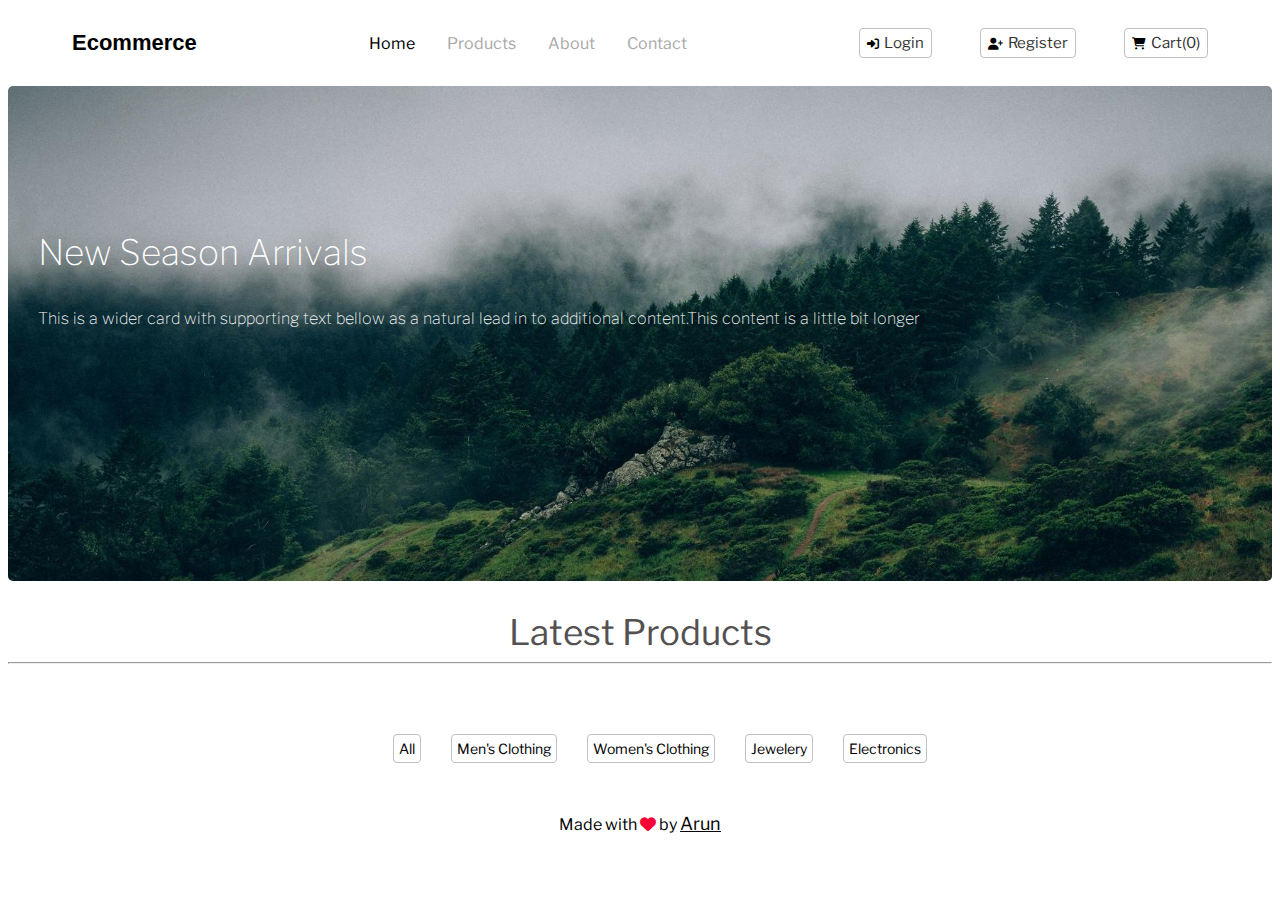
<file: index.html>
<!DOCTYPE html>
<html lang="en">
  <head>
    <meta charset="UTF-8" />
    <meta name="viewport" content="width=device-width, initial-scale=1.0" />
    <title>Ecommerce Store</title>
    <link rel="icon" href="./assets/images/online-store.png" type="image/png" />
    <link rel="preconnect" href="https://fonts.googleapis.com" />
    <link rel="preconnect" href="https://fonts.gstatic.com" crossorigin />
    <link
      href="https://fonts.googleapis.com/css2?family=Libre+Franklin:ital,wght@0,100..900;1,100..900&display=swap"
      rel="stylesheet"
    />
    <link rel="stylesheet" href="./assets/css/style.css" />
    <link
      rel="stylesheet"
      href="https://cdnjs.cloudflare.com/ajax/libs/font-awesome/6.5.0/css/all.min.css"
    />
  </head>

  <body>
    <nav>
      <p id="title">Ecommerce</p>
      <ul id="navlinks" class="navlinks"></ul>
      <ul id="login-btns">
        <li>
          <i class="fa-solid fa-right-to-bracket"></i
          ><a href="login.html">Login</a>
        </li>
        <li>
          <i class="fa-solid fa-user-plus"></i
          ><a href="register.html">Register</a>
        </li>
        <li>
          <i class="fa-solid fa-cart-shopping"></i
          ><a href="cart.html">Cart(<span id="cart-count">0</span>)</a>
        </li>
      </ul>
    </nav>

    <header id="banner">
      <p>New Season Arrivals</p>
      <p>
        This is a wider card with supporting text bellow as a natural lead in to
        additional content.This content is a little bit longer
      </p>
    </header>

    <main>
      <div id="products-header">Latest Products</div>
      <hr />

      <div class="product-btns">
        <ul class="products-category">
          <li>All</li>
          <li>Men's Clothing</li>
          <li>Women's Clothing</li>
          <li>Jewelery</li>
          <li>Electronics</li>
        </ul>
      </div>

      <div class="products-container"></div>
    </main>

    <footer style="text-align: center; margin-top: 30px">
      Made with <i class="fa-solid fa-heart" style="color: #f50535"></i> by
      <a href="#" style="font-size: 18px; color: black">Arun</a>
    </footer>
    <script src="./assets/js/script.js"></script>
  </body>
</html>
</file>
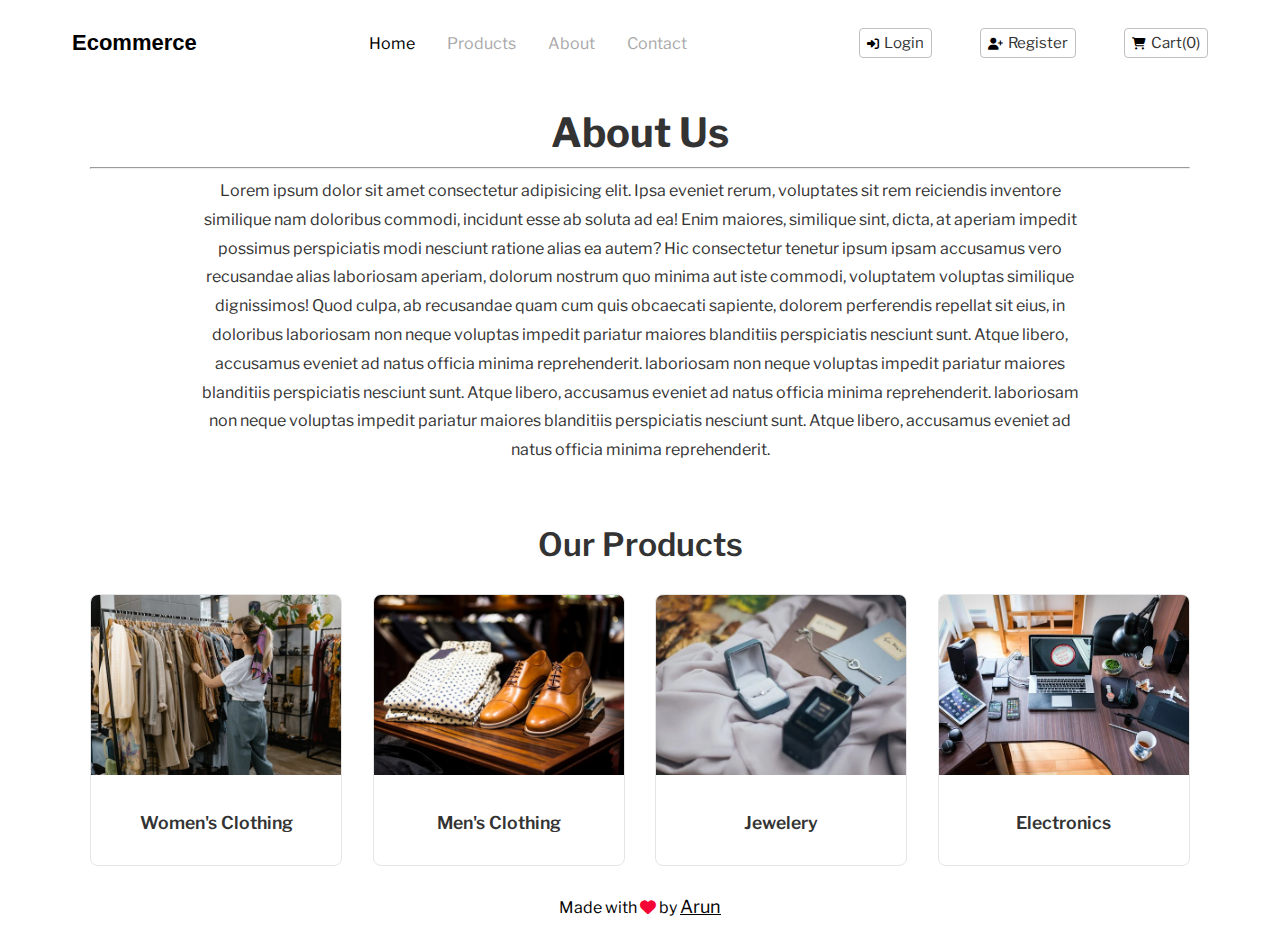
<file: about.html>
<!DOCTYPE html>
<html lang="en">
  <head>
    <meta charset="UTF-8" />
    <meta name="viewport" content="width=device-width, initial-scale=1.0" />
    <link rel="preconnect" href="https://fonts.googleapis.com" />
    <link rel="icon" href="./assets/images/online-store.png" type="image/png" />
    <link rel="preconnect" href="https://fonts.gstatic.com" crossorigin />
    <link
      href="https://fonts.googleapis.com/css2?family=Libre+Franklin:ital,wght@0,100..900;1,100..900&display=swap"
      rel="stylesheet"
    />
    <link rel="stylesheet" href="./assets/css/style.css" />
    <link
      rel="stylesheet"
      href="https://cdnjs.cloudflare.com/ajax/libs/font-awesome/6.5.0/css/all.min.css"
    />
    <title>About</title>
  </head>
  <body>
    <nav>
      <p id="title">Ecommerce</p>
      <ul id="navlinks" class="navlinks"></ul>
      <ul id="login-btns">
        <li>
          <i class="fa-solid fa-right-to-bracket"></i
          ><a href="login.html">Login</a>
        </li>
        <li>
          <i class="fa-solid fa-user-plus"></i
          ><a href="register.html">Register</a>
        </li>
        <li>
          <i class="fa-solid fa-cart-shopping"></i
          ><a href="cart.html">Cart(<span id="cart-count">0</span>)</a>
        </li>
      </ul>
    </nav>

    <div class="about-main">
      <h1>About Us</h1>

      <hr />
      <p>
        Lorem ipsum dolor sit amet consectetur adipisicing elit. Ipsa eveniet
        rerum, voluptates sit rem reiciendis inventore similique nam doloribus
        commodi, incidunt esse ab soluta ad ea! Enim maiores, similique sint,
        dicta, at aperiam impedit possimus perspiciatis modi nesciunt ratione
        alias ea autem? Hic consectetur tenetur ipsum ipsam accusamus vero
        recusandae alias laboriosam aperiam, dolorum nostrum quo minima aut iste
        commodi, voluptatem voluptas similique dignissimos! Quod culpa, ab
        recusandae quam cum quis obcaecati sapiente, dolorem perferendis
        repellat sit eius, in doloribus laboriosam non neque voluptas impedit
        pariatur maiores blanditiis perspiciatis nesciunt sunt. Atque libero,
        accusamus eveniet ad natus officia minima reprehenderit. laboriosam non
        neque voluptas impedit pariatur maiores blanditiis perspiciatis nesciunt
        sunt. Atque libero, accusamus eveniet ad natus officia minima
        reprehenderit. laboriosam non neque voluptas impedit pariatur maiores
        blanditiis perspiciatis nesciunt sunt. Atque libero, accusamus eveniet
        ad natus officia minima reprehenderit.
      </p>

      <h2>Our Products</h2>

      <div id="productCategory"></div>
    </div>

    <footer style="text-align: center; margin-top: 30px">
      Made with <i class="fa-solid fa-heart" style="color: #f50535"></i> by
      <a href="#" style="font-size: 18px; color: black">Arun</a>
    </footer>
    <script src="./assets/js/script.js"></script>
  </body>
</html>
</file>
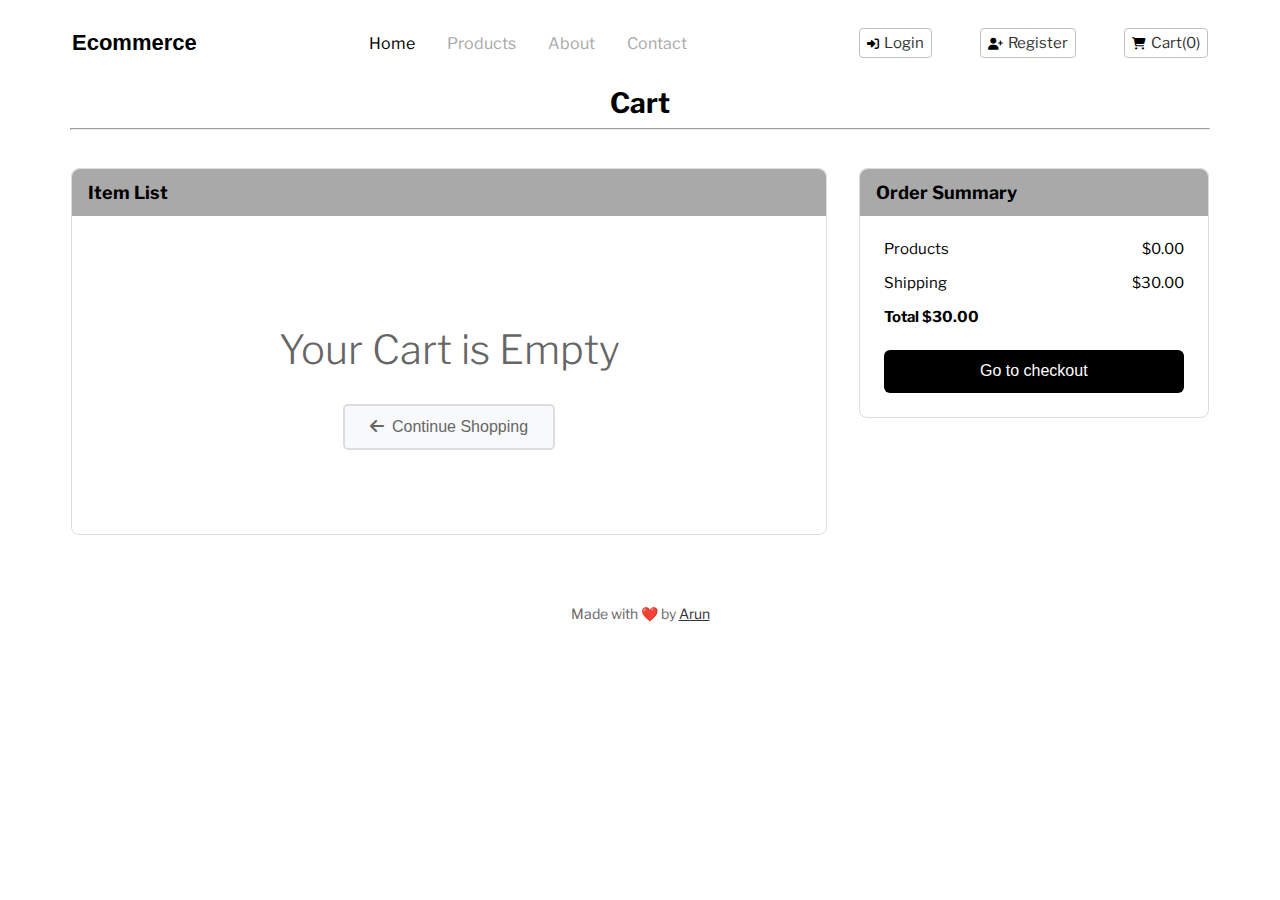
<file: cart.html>
<!DOCTYPE html>
<html lang="en">
  <head>
    <meta charset="UTF-8" />
    <meta name="viewport" content="width=device-width, initial-scale=1.0" />
    <title>Ecommerce Store</title>
    <link rel="icon" href="./assets/images/online-store.png" type="image/png" />
    <link rel="preconnect" href="https://fonts.googleapis.com" />
    <link rel="preconnect" href="https://fonts.gstatic.com" crossorigin />
    <link
      href="https://fonts.googleapis.com/css2?family=Libre+Franklin:ital,wght@0,100..900;1,100..900&display=swap"
      rel="stylesheet"
    />
    <link rel="stylesheet" href="./assets/css/style.css" />
    <link
      rel="stylesheet"
      href="https://cdnjs.cloudflare.com/ajax/libs/font-awesome/6.5.0/css/all.min.css"
    />
  </head>
  <body>
    <nav>
      <p id="title">Ecommerce</p>
      <ul id="navlinks" class="navlinks"></ul>
      <ul id="login-btns">
        <li>
          <i class="fa-solid fa-right-to-bracket"></i
          ><a href="login.html">Login</a>
        </li>
        <li>
          <i class="fa-solid fa-user-plus"></i
          ><a href="register.html">Register</a>
        </li>
        <li>
          <i class="fa-solid fa-cart-shopping"></i
          ><a href="cart.html">Cart(<span id="cart-count">0</span>)</a>
        </li>
      </ul>
    </nav>

    <div class="cart-main">
      <h2>Cart</h2>
      <hr />

      <section>
        <div id="item-list">
          <h2>Item List</h2>
          <div id="cart-items"></div>
        </div>
        <div id="order-summary">
          <h2>Order Summary</h2>
          <ul>
            <li>Products <span id="products-total">$0.00</span></li>
            <li>Shipping <span>$30.00</span></li>
            <li>
              <strong>Total <span id="cart-total">$30.00</span></strong>
            </li>
          </ul>
          <button id="checkout-btn">Go to checkout</button>
        </div>
      </section>
    </div>

    <footer
      style="
        text-align: center;
        padding: 20px;
        margin-top: 50px;
        color: #666;
        font-size: 14px;
      "
    >
      Made with ❤️ by
      <a href="#" style="color: #333; text-decoration: underline">Arun</a>
    </footer>

    <script src="./assets/js/script.js"></script>
    <script src="./assets/js/cart.js"></script>
  </body>
</html>
</file>
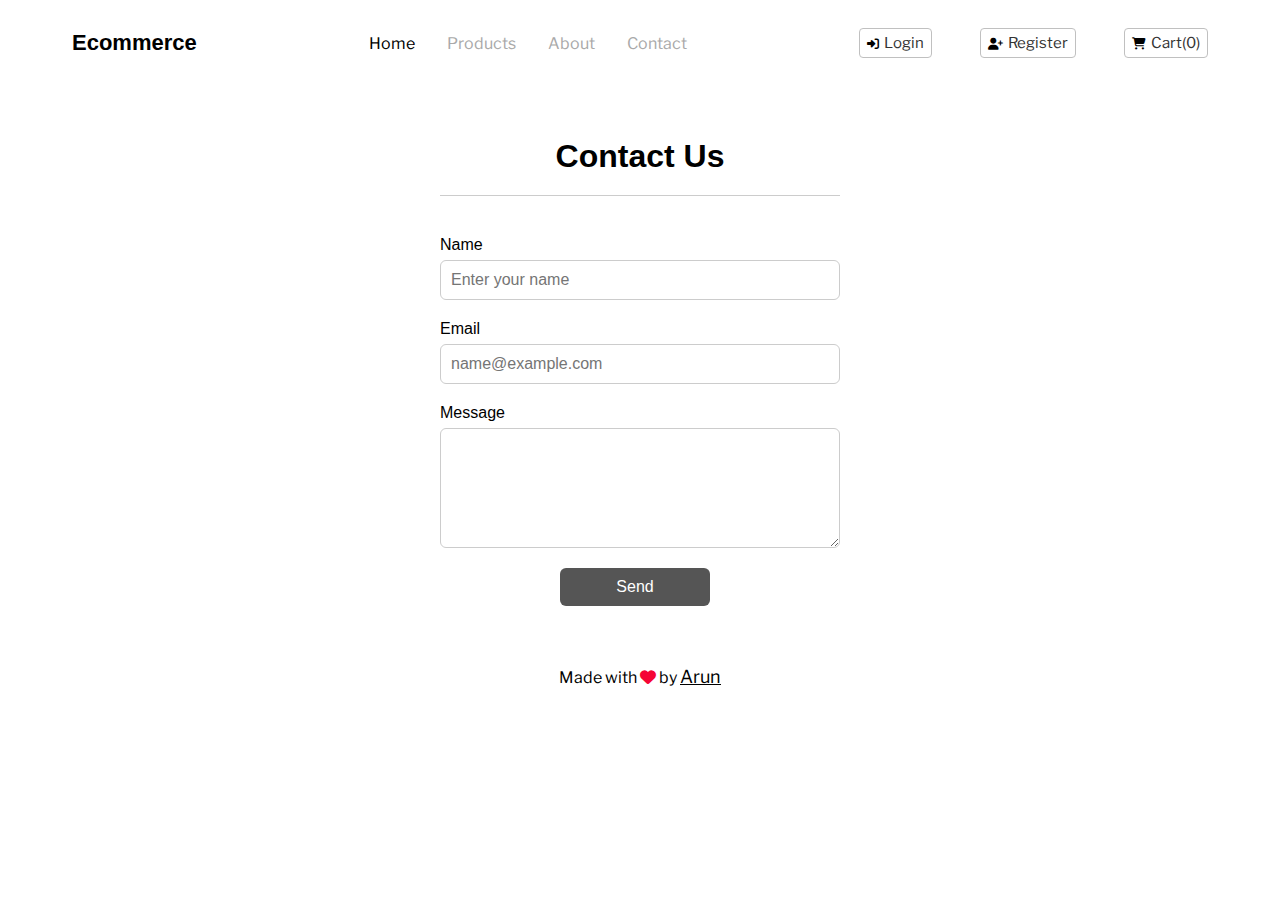
<file: contact.html>
<!DOCTYPE html>
<html lang="en">
  <head>
    <meta charset="UTF-8" />
    <meta name="viewport" content="width=device-width, initial-scale=1.0" />
    <link rel="preconnect" href="https://fonts.googleapis.com" />
    <link rel="icon" href="./assets/images/online-store.png" type="image/png" />
    <link rel="preconnect" href="https://fonts.gstatic.com" crossorigin />
    <link
      href="https://fonts.googleapis.com/css2?family=Libre+Franklin:ital,wght@0,100..900;1,100..900&display=swap"
      rel="stylesheet"
    />
    <link rel="stylesheet" href="./assets/css/style.css" />
    <link
      rel="stylesheet"
      href="https://cdnjs.cloudflare.com/ajax/libs/font-awesome/6.5.0/css/all.min.css"
    />
    <title>Contact</title>
  </head>
  <body>
    <nav>
      <p id="title">Ecommerce</p>
      <ul id="navlinks" class="navlinks"></ul>
      <ul id="login-btns">
        <li>
          <i class="fa-solid fa-right-to-bracket"></i
          ><a href="login.html">Login</a>
        </li>
        <li>
          <i class="fa-solid fa-user-plus"></i
          ><a href="register.html">Register</a>
        </li>
        <li>
          <i class="fa-solid fa-cart-shopping"></i
          ><a href="cart.html">Cart(<span id="cart-count">0</span>)</a>
        </li>
      </ul>
    </nav>
    <div class="contact-main">
      <h1>Contact Us</h1>
      <hr />
      <form action="">
        <label for="name">Name</label>
        <input type="text" placeholder="Enter your name" id="name" />
        <label for="email">Email</label>
        <input type="email" placeholder="name@example.com" id="email" />
        <label for="msg">Message</label>
        <textarea name="msg" id="msg"></textarea>
        <button type="submit">Send</button>
      </form>
    </div>

    <footer style="text-align: center; margin-top: 30px">
      Made with <i class="fa-solid fa-heart" style="color: #f50535"></i> by
      <a href="#" style="font-size: 18px; color: black">Arun</a>
    </footer>
    <script src="./assets/js/script.js"></script>
  </body>
</html>
</file>
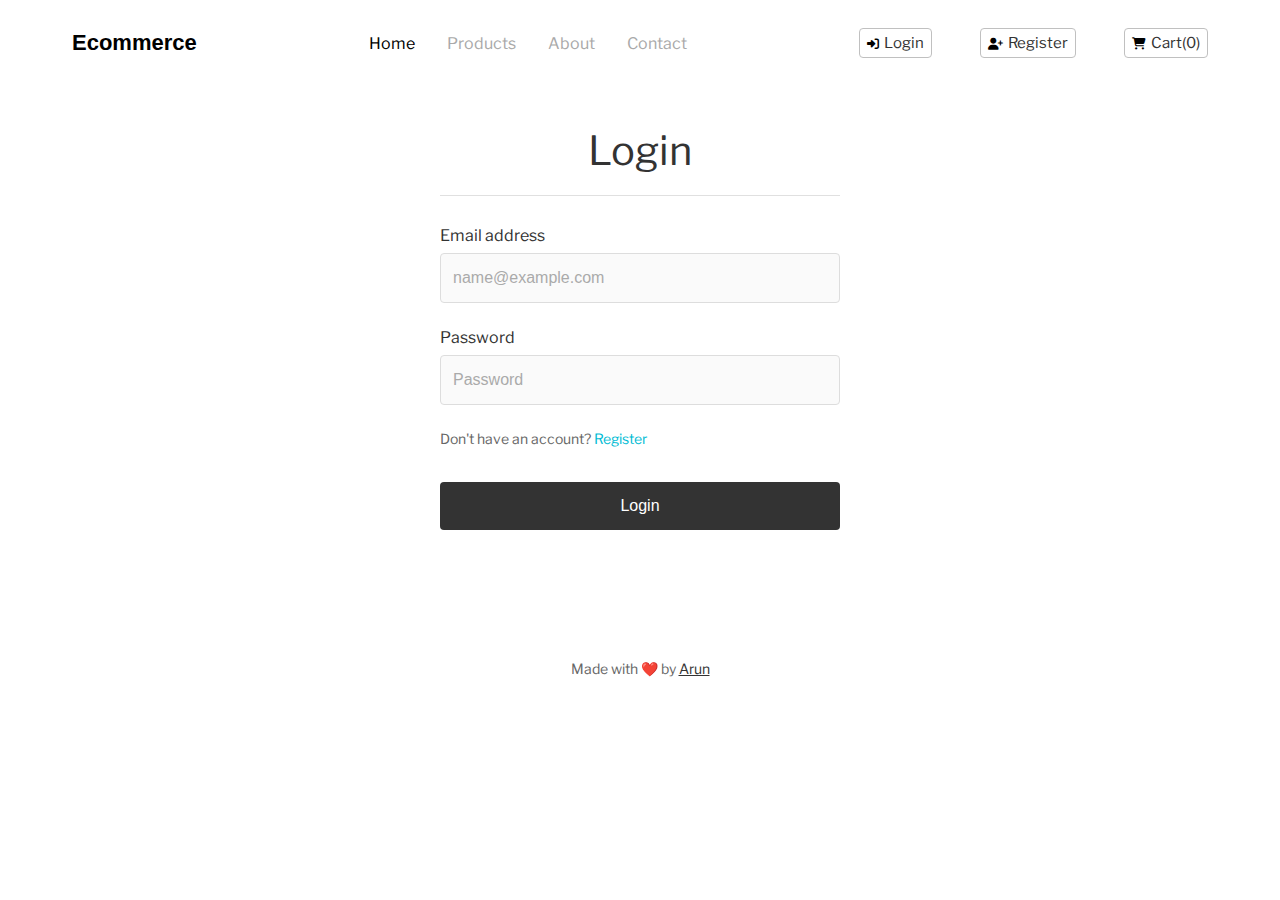
<file: login.html>
<!DOCTYPE html>
<html lang="en">
  <head>
    <meta charset="UTF-8" />
    <meta name="viewport" content="width=device-width, initial-scale=1.0" />
    <title>Login - Ecommerce Store</title>
    <link rel="icon" href="./assets/images/online-store.png" type="image/png" />
    <link rel="preconnect" href="https://fonts.googleapis.com" />
    <link rel="preconnect" href="https://fonts.gstatic.com" crossorigin />
    <link
      href="https://fonts.googleapis.com/css2?family=Libre+Franklin:ital,wght@0,100..900;1,100..900&display=swap"
      rel="stylesheet"
    />
    <link rel="icon" href="./assets/images/online-store.png" type="image/png" />

    <link rel="stylesheet" href="./assets/css/style.css" />
    <link
      rel="stylesheet"
      href="https://cdnjs.cloudflare.com/ajax/libs/font-awesome/6.5.0/css/all.min.css"
    />
    <style>
      .auth-container {
        display: flex;
        align-items: center;
        justify-content: center;
        background-color: #ffffff;
        padding: 20px;
      }
      .auth-form {
        background: white;
        padding: 20px 40px 40px 40px;
        border-radius: 0;
        width: 100%;
        max-width: 400px;
      }
      .auth-form h1 {
        text-align: center;
        margin-bottom: 20px;
        color: #333;
        font-size: 2.5rem;
        font-weight: 400;
        margin-top: 0;
      }
      .auth-form hr {
        border: none;
        border-top: 1px solid #e0e0e0;
        margin-bottom: 30px;
      }
      .form-group {
        margin-bottom: 25px;
      }
      .form-group label {
        display: block;
        margin-bottom: 8px;
        font-weight: 400;
        color: #333;
        font-size: 16px;
      }
      .form-group input {
        width: 100%;
        padding: 15px 12px;
        border: 1px solid #ddd;
        border-radius: 4px;
        font-size: 16px;
        transition: border-color 0.3s;
        box-sizing: border-box;
        background-color: #fafafa;
      }
      .form-group input:focus {
        outline: none;
        border-color: #007bff;
        background-color: white;
      }
      .form-group input::placeholder {
        color: #aaa;
      }
      .auth-link {
        text-align: left;
        margin: 25px 0;
        color: #666;
        font-size: 14px;
      }
      .auth-link a {
        color: #00bcd4;
        text-decoration: none;
      }
      .auth-link a:hover {
        text-decoration: underline;
      }
      .btn-login {
        background-color: #333;
        width: 100%;
        padding: 15px;
        color: white;
        border: none;
        border-radius: 4px;
        font-size: 16px;
        font-weight: 400;
        cursor: pointer;
        transition: background-color 0.3s;
        margin-top: 10px;
      }
    </style>
  </head>
  <body>
    <nav>
      <p id="title">Ecommerce</p>
      <ul id="navlinks" class="navlinks"></ul>
      <ul id="login-btns">
        <li>
          <i class="fa-solid fa-right-to-bracket"></i
          ><a href="login.html">Login</a>
        </li>
        <li>
          <i class="fa-solid fa-user-plus"></i
          ><a href="register.html">Register</a>
        </li>
        <li>
          <i class="fa-solid fa-cart-shopping"></i
          ><a href="cart.html">Cart(<span id="cart-count">0</span>)</a>
        </li>
      </ul>
    </nav>
    <div class="auth-container">
      <div class="auth-form">
        <h1>Login</h1>
        <hr />
        <form id="loginForm">
          <div class="form-group">
            <label for="email">Email address</label>
            <input
              type="email"
              id="email"
              name="email"
              placeholder="name@example.com"
              required
            />
          </div>
          <div class="form-group">
            <label for="password">Password</label>
            <input
              type="password"
              id="password"
              name="password"
              placeholder="Password"
              required
            />
          </div>
          <div class="auth-link">
            Don't have an account? <a href="register.html">Register</a>
          </div>
          <button type="submit" class="btn-login">Login</button>
        </form>
      </div>
    </div>

    <footer
      style="
        text-align: center;
        padding: 20px;
        margin-top: 50px;
        color: #666;
        font-size: 14px;
      "
    >
      Made with ❤️ by
      <a href="#" style="color: #333; text-decoration: underline">Arun</a>
    </footer>
    <script src="./assets/js/script.js"></script>
  </body>
</html>
</file>
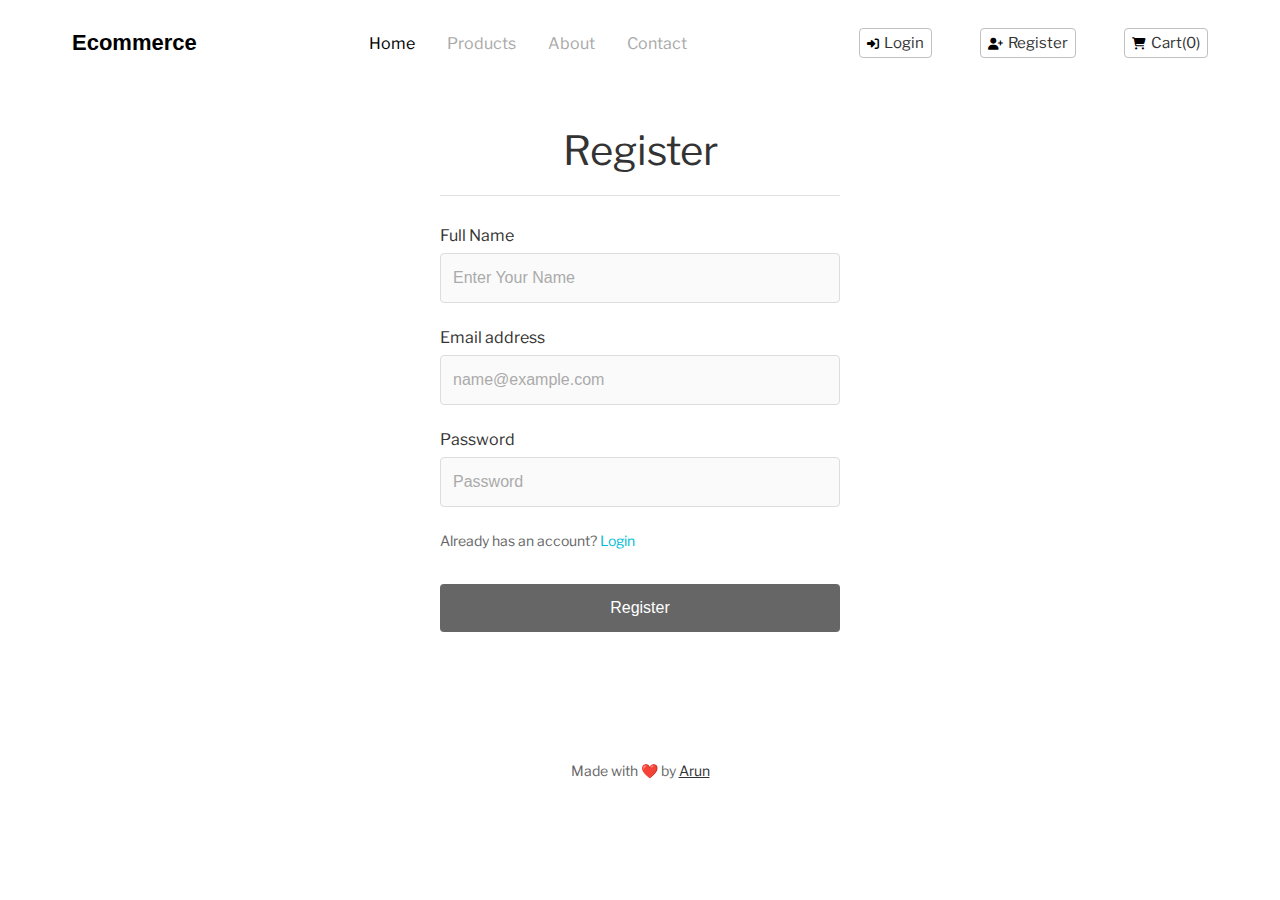
<file: register.html>
<!DOCTYPE html>
<html lang="en">
  <head>
    <meta charset="UTF-8" />
    <meta name="viewport" content="width=device-width, initial-scale=1.0" />
    <title>Register - Ecommerce Store</title>
    <link rel="icon" href="./assets/images/online-store.png" type="image/png" />
    <link rel="preconnect" href="https://fonts.googleapis.com" />
    <link rel="preconnect" href="https://fonts.gstatic.com" crossorigin />
    <link
      href="https://fonts.googleapis.com/css2?family=Libre+Franklin:ital,wght@0,100..900;1,100..900&display=swap"
      rel="stylesheet"
    />
    <link rel="icon" href="./assets/images/online-store.png" type="image/png" />

    <link rel="stylesheet" href="./assets/css/style.css" />
    <link
      rel="stylesheet"
      href="https://cdnjs.cloudflare.com/ajax/libs/font-awesome/6.5.0/css/all.min.css"
    />
    <style>
      .auth-container {
        display: flex;
        align-items: center;
        justify-content: center;
        background-color: #ffffff;
        padding: 20px;
      }
      .auth-form {
        background: white;
        padding: 20px 40px 40px 40px;
        border-radius: 0;
        width: 100%;
        max-width: 400px;
      }
      .auth-form h1 {
        text-align: center;
        margin-bottom: 20px;
        color: #333;
        font-size: 2.5rem;
        font-weight: 400;
        margin-top: 0;
      }
      .auth-form hr {
        border: none;
        border-top: 1px solid #e0e0e0;
        margin-bottom: 30px;
      }
      .form-group {
        margin-bottom: 25px;
      }
      .form-group label {
        display: block;
        margin-bottom: 8px;
        font-weight: 400;
        color: #333;
        font-size: 16px;
      }
      .form-group input {
        width: 100%;
        padding: 15px 12px;
        border: 1px solid #ddd;
        border-radius: 4px;
        font-size: 16px;
        transition: border-color 0.3s;
        box-sizing: border-box;
        background-color: #fafafa;
      }
      .form-group input:focus {
        outline: none;
        border-color: #007bff;
        background-color: white;
      }
      .form-group input::placeholder {
        color: #aaa;
      }
      .auth-link {
        text-align: left;
        margin: 25px 0;
        color: #666;
        font-size: 14px;
      }
      .auth-link a {
        color: #00bcd4;
        text-decoration: none;
      }
      .auth-link a:hover {
        text-decoration: underline;
      }
      .btn-register {
        width: 100%;
        padding: 15px;
        background-color: #666;
        color: white;
        border: none;
        border-radius: 4px;
        font-size: 16px;
        font-weight: 400;
        cursor: pointer;
        transition: background-color 0.3s;
        margin-top: 10px;
      }
      .btn-register:hover {
        background-color: #555;
      }
    </style>
  </head>
  <body>
    <nav>
      <p id="title">Ecommerce</p>
      <ul id="navlinks" class="navlinks"></ul>
      <ul id="login-btns">
        <li>
          <i class="fa-solid fa-right-to-bracket"></i
          ><a href="login.html">Login</a>
        </li>
        <li>
          <i class="fa-solid fa-user-plus"></i
          ><a href="register.html">Register</a>
        </li>
        <li>
          <i class="fa-solid fa-cart-shopping"></i
          ><a href="cart.html">Cart(<span id="cart-count">0</span>)</a>
        </li>
      </ul>
    </nav>
    <div class="auth-container">
      <div class="auth-form">
        <h1>Register</h1>
        <hr />
        <form id="registerForm">
          <div class="form-group">
            <label for="fullName">Full Name</label>
            <input
              type="text"
              id="fullName"
              name="fullName"
              placeholder="Enter Your Name"
              required
            />
          </div>
          <div class="form-group">
            <label for="email">Email address</label>
            <input
              type="email"
              id="email"
              name="email"
              placeholder="name@example.com"
              required
            />
          </div>
          <div class="form-group">
            <label for="password">Password</label>
            <input
              type="password"
              id="password"
              name="password"
              placeholder="Password"
              required
            />
          </div>
          <div class="auth-link">
            Already has an account? <a href="login.html">Login</a>
          </div>
          <button type="submit" class="btn-register">Register</button>
        </form>
      </div>
    </div>

    <footer
      style="
        text-align: center;
        padding: 20px;
        margin-top: 50px;
        color: #666;
        font-size: 14px;
      "
    >
      Made with ❤️ by
      <a href="#" style="color: #333; text-decoration: underline">Arun</a>
    </footer>
    <script src="./assets/js/script.js"></script>
  </body>
</html>
</file>
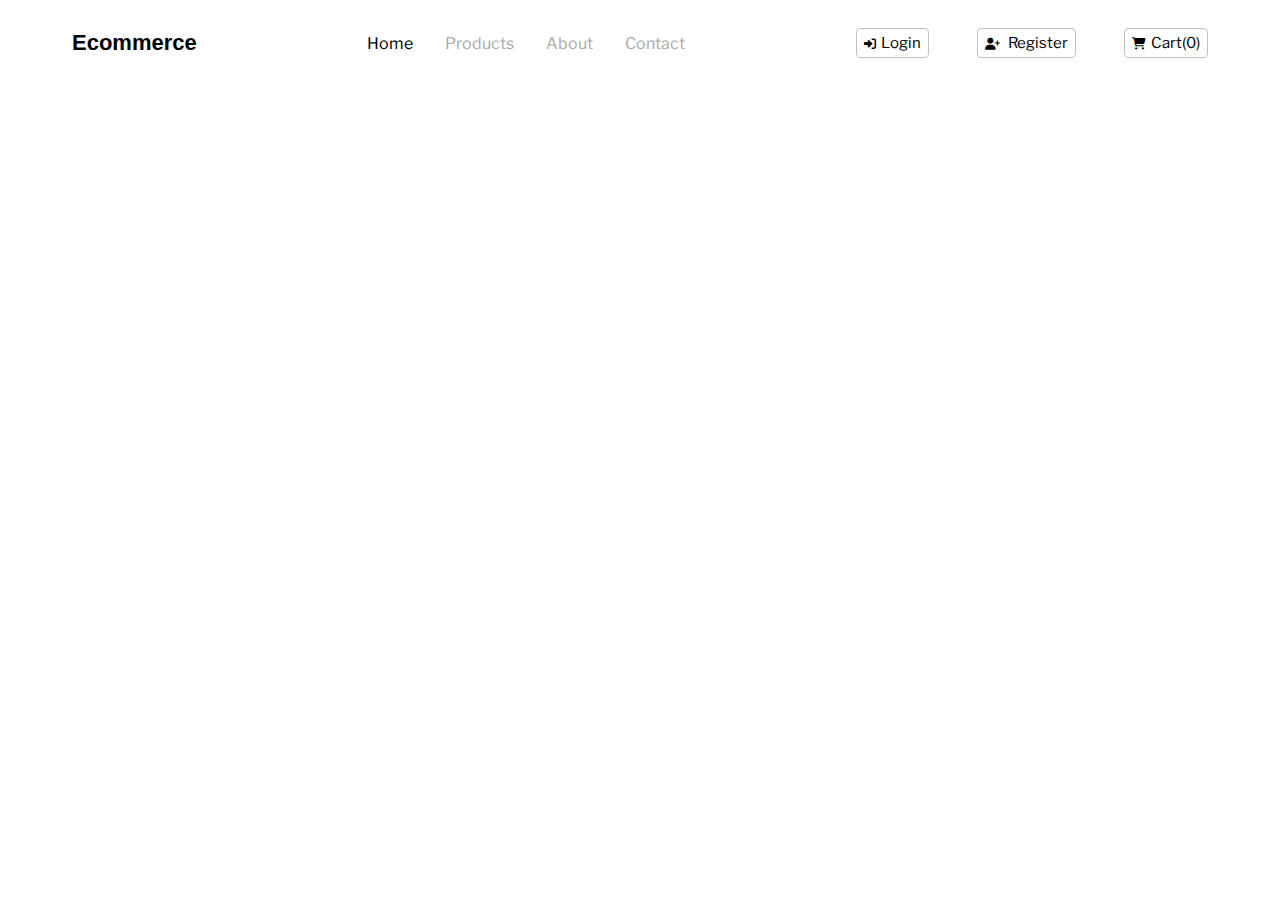
<file: pages/contact.html>
<!DOCTYPE html>
<html lang="en">
<head>
    <meta charset="UTF-8">
    <meta name="viewport" content="width=device-width, initial-scale=1.0">
     <link rel="preconnect" href="https://fonts.googleapis.com">
    <link rel="preconnect" href="https://fonts.gstatic.com" crossorigin>
    <link href="https://fonts.googleapis.com/css2?family=Libre+Franklin:ital,wght@0,100..900;1,100..900&display=swap"
        rel="stylesheet">
    <link rel="stylesheet" href="../assets/css/style.css">
    <link rel="stylesheet" href="https://cdnjs.cloudflare.com/ajax/libs/font-awesome/6.5.0/css/all.min.css">
    <title>Contact</title>
</head>
<body>
     <nav>
        <p id="title">Ecommerce</p>
        <ul id="navlinks" class="navlinks">

        </ul>
        <ul id="login-btns">
            <li><i class="fa-solid fa-right-to-bracket"></i>Login</li>
            <li><i class="fa-solid fa-user-plus"></i> Register</li>
            <li><i class="fa-solid fa-cart-shopping"></i>Cart(<span></span id="cart-count">0</span>)</li>
        </ul>
    </nav>

     
    <script src="../assets/js/script.js"></script>
</body>
</html>
</file>
<file: assets/css/style.css>
html, body {
  font-family: "Libre Franklin", sans-serif;
}

nav{
    display: flex;
    align-items: center;
    justify-content: space-between;
    margin: 0.5rem 4rem 0.5rem 4rem;
}
nav>.navlinks{
    display: flex;
    align-items: center;
    gap:2rem;
    list-style: none;
    font-weight: 500;
}
nav>.navlinks>li>a{
    color: #a9a9a9;
    text-decoration: none;
}
nav>.navlinks>li>a:hover{
    color: black;
}

nav>.navlinks>li:first-child>a {
    color: black;
}
nav>ul>li>a{
  text-decoration: none;
  color: #333;
  font-weight: 400;
}
nav>#login-btns{
    display: flex;
    align-items: center;
    gap: 3rem;
    list-style: none;
    font-size: 15px;
    font-weight: 400;
}
#title{
    font-size: 22px;
    font-weight: 600;
    font-family:Arial, Helvetica, sans-serif;
    cursor: pointer;
}
#login-btns>li{
    border: 1.5px solid #c0c0c0;
    border-radius: 4px;
    padding: 5px 7px 5px 7px;
}
#login-btns>li>i{
    font-size: 12px;
    padding-right: 5px;
}
#banner {
    background: url("../images/main.png.jpg") no-repeat center center;
    background-size: cover;
    width: 100%;
    max-width: 100%;
    height: 55vh;
    position: relative;
    border-radius: 5px;
    margin: 0 auto;
    overflow: hidden;
    box-sizing: border-box;
}
#banner>p{
    position: relative;
    top: 110px;
    left: 30px;
    color: white;
    font-size: 16px;
    font-weight: 100;
}
#banner>p:first-child{
    font-size: 35px;
    font-weight: 100;
}
#products-header{
    font-size: 35px;
    text-align: center;
    margin-top: 30px;
    color: #535151;
}
.products-category{
    margin-top: 70px;
    display: flex;
    align-items: center;
    justify-content: center;
    list-style: none;
    gap: 30px;
}
.products-category>li{
    border:1.5px solid #c0c0c0;
    font-size: 14px;
    padding: 5px;
    border-radius: 4px;
}
.products-container {
  display: flex;
  flex-wrap: wrap;         
  justify-content: center;
  gap: 20px;                
  margin: 20px;
}

.product-card {
  width: 30%;                          
  background: #fff;
  box-sizing: border-box;
  border: 1px solid #ddd;
  border-radius: 8px;
  padding: 15px;
  display: flex;
  flex-direction: column;
  align-items: center;
  text-align: center;
}

.product-card img {
  width: 100%;
  height: 350px;
  border-radius: 6px;
}

.product-card button {
  margin: 5px;
  padding: 8px 12px;
  border: none;
  background: #333;
  color: #fff;
  border-radius: 4px;
  cursor: pointer;
}
.product-card hr {
  width: 100%;         
  border: none;       
  border-top: 1px solid #ccc;  
  margin: 10px 0; 
}
.product-desc{
     display: -webkit-box;
     -webkit-line-clamp: 2;
     line-clamp: 2;
     -webkit-box-orient: vertical;
     overflow: hidden;
     text-overflow: ellipsis;
}
.product-btns>ul>li{
    cursor: pointer;
}


.about-main {
  max-width: 1100px;
  margin: 30px auto;
  padding: 0 20px;
  font-family: "Libre Franklin", sans-serif;
  color: #333;
  text-align: center;
}

.about-main h1 {
  font-size: 2.5rem;
  font-weight: 700;
  margin-bottom: 10px;
}

.about-main > p {
  font-size: 1rem;
  line-height: 1.8;
  max-width: 900px;
  margin: 0 auto 60px;
  text-align: center;
}

.about-main h2 {
  font-size: 2rem;
  font-weight: 600;
  margin-bottom: 30px;
}

#productCategory {
  display: flex;
  align-items: center;
  justify-content: space-between;
}

#productCategory .card {
  background: #fff;
  border: 1px solid #e5e5e5;
  border-radius: 8px;
  overflow: hidden;
  width: 100%;
  max-width: 250px;
  text-align: center;
  transition: box-shadow 0.2s ease;
}

#productCategory .card img {
  width: 100%;
  height: 180px;
  object-fit: cover;
}

#productCategory .card p {
  padding: 15px;
  font-weight: 600;
  font-size: 1.1rem;
}

.contact-main {
  max-width: 400px;
  margin: 60px auto;
  padding: 0 20px;
  font-family: Arial, sans-serif;
  text-align: center;
}

.contact-main h1 {
  font-size: 2rem;
  margin-bottom: 10px;
}

.contact-main hr {
  text-align: center;
  margin: 20px 0 40px;
  border: none;
  border-top: 1px solid #ccc;
}

.contact-main form {
  display: flex;
  flex-direction: column;
}

.contact-main label {
  text-align: left;
  margin-bottom: 6px;
  font-weight: 500;
}

.contact-main input,
.contact-main textarea {
  padding: 10px;
  margin-bottom: 20px;
  border: 1px solid #ccc;
  border-radius: 6px;
  font-size: 16px;
  width: 100%;
  box-sizing: border-box;
}

.contact-main textarea {
  min-height: 120px;
  resize: vertical;
}

.contact-main button {
  width: 150px;
  margin-left: 120px;
  background: #555;
  color: #fff;
  border: none;
  padding: 10px 0;
  border-radius: 6px;
  font-size: 16px;
  cursor: pointer;
  transition: background 0.2s;
}

.contact-main button:hover {
  background: #333;
}

.cart-main>h2{
  text-align: center;
  font-size: 28px;
  margin: 0;
}
.cart-main>hr{
  width: 90%;
}
section {
  display: flex;
  justify-content: space-between;
  gap: 2rem;
  width: 90%;
  margin: 3% auto;        
  align-items: flex-start;
}

#item-list {
  flex: 2;
  background: #fff;
  border: 1px solid #ddd;
  border-radius: 8px;
  padding: 1.5rem;
}
#item-list > h2 {
  background: #a9a9a9;
  color: #000;
  font-size: 18px;
  margin: -1.5rem -1.5rem 1rem -1.5rem; 
  padding: 0.8rem 1rem;
  border-top-left-radius: 8px;
  border-top-right-radius: 8px;
}


.item-card {
  display: flex;
  align-items: center;
  padding: 1rem 0;
  border-bottom: 1px solid #eee;
  gap: 1rem;
}
.item-card:last-child {
  border-bottom: none;
}
.item-card img {
  width: 80px;
  height: 80px;
  object-fit: cover;
}
.item-card p {
  margin: 0;
  font-size: 15px;
}

.item-card .right {
  margin-left: auto;
  text-align: center;
}
.item-card .right button {
  border: none;
  background: #fff;
  padding: 2px 8px;
  margin: 0 4px;
  cursor: pointer;
  font-size: 18px;

}
.item-card .right span {
  margin: 0 4px;
}

#order-summary {
  flex: 1;
  background: #fff;
  border: 1px solid #ddd;
  border-radius: 8px;
  padding: 1.5rem;
  max-width: 300px;
}
#order-summary > h2 {
  background: #a9a9a9;
  color: #000;
  font-size: 18px;
  margin: -1.5rem -1.5rem 1rem -1.5rem; 
  padding: 0.8rem 1rem;
  border-top-left-radius: 8px;
  border-top-right-radius: 8px;
}
#order-summary ul {
  list-style: none;
  padding: 0;
  margin: 1rem 0;
}
#order-summary li {
  display: flex;
  justify-content: space-between;
  padding: 0.5rem 0;
  font-size: 15px;
}
#order-summary button {
  width: 100%;
  padding: 0.8rem;
  background: #000;
  color: #fff;
  border: none;
  border-radius: 6px;
  font-size: 16px;
  cursor: pointer;
}
@media (max-width: 768px) {
  section {
    flex-direction: column;
    gap: 1.5rem;
  }
  #order-summary {
    max-width: 100%;
  }
}
</file>
